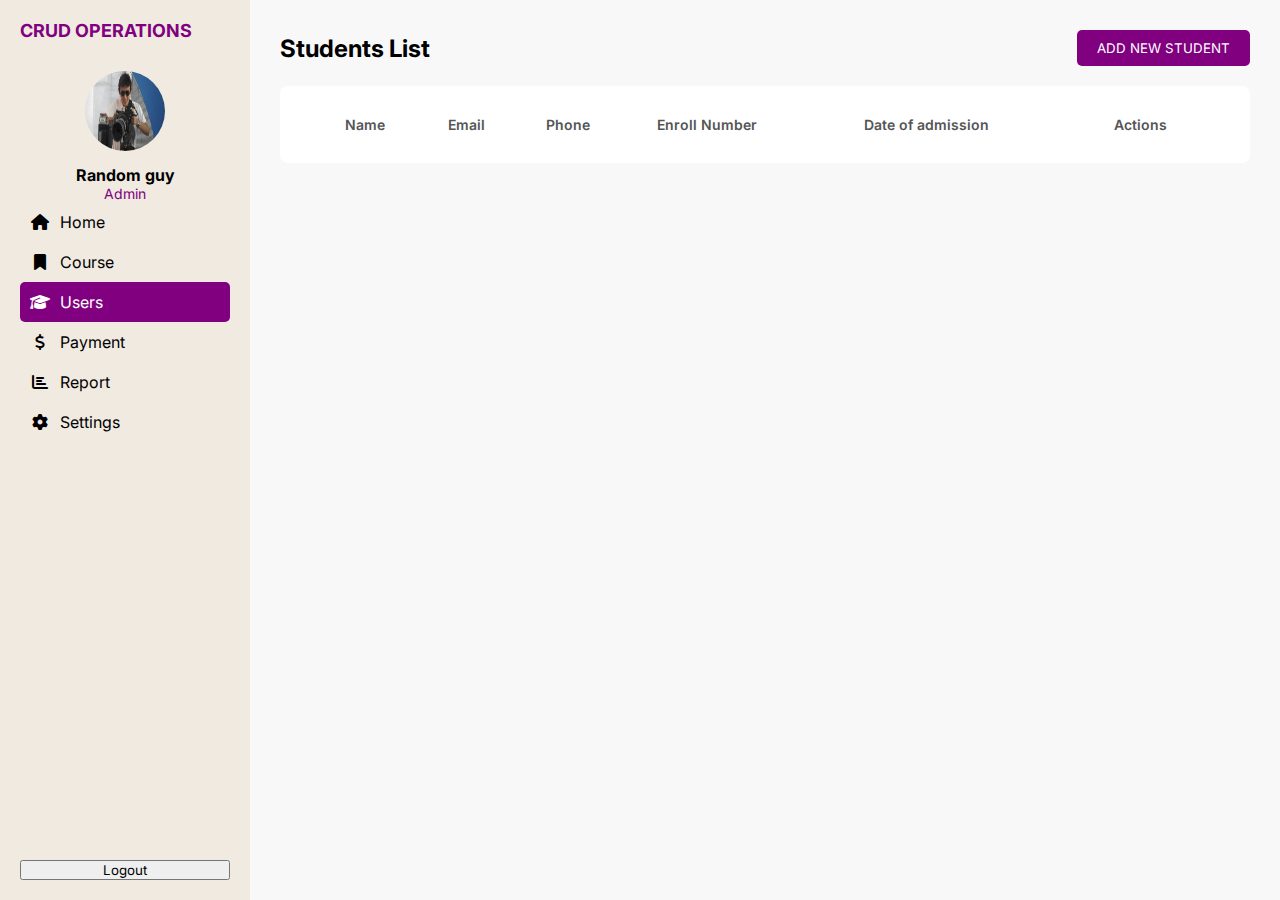
<file: index.html>
<!DOCTYPE html>
<html lang="en">
<head>
  <meta charset="UTF-8" />
  <meta name="viewport" content="width=device-width, initial-scale=1.0" />
  <title>CRUD Operations - Students List</title>
  <link href="https://fonts.googleapis.com/css2?family=Inter:wght@400;600;700&display=swap" rel="stylesheet">
  <link rel="stylesheet" href="https://cdnjs.cloudflare.com/ajax/libs/font-awesome/6.4.0/css/all.min.css"/>
  <link rel="stylesheet" href="style.css">
</head>
<body>
  <aside>
    <div>
      <div class="logo">CRUD OPERATIONS</div>
      <div class="profile">
        <img src="./e926f691a012af425ff39d25b0ca54f0223c82cf.jpg" alt="Profile" />
        <div class="name">Random guy</div>
        <div class="role">Admin</div>
      </div>
      <nav>
        <ul>
          <li><i class="fas fa-home"></i><span>Home</span></li>
          <li><i class="fas fa-bookmark"></i><span>Course</span></li>
          <li class="active"><i class="fas fa-graduation-cap"></i><span>Users</span></li>
          <li><i class="fas fa-dollar-sign"></i><span>Payment</span></li>
          <li><i class="fas fa-chart-bar"></i><span>Report</span></li>
          <li><i class="fas fa-cog"></i><span>Settings</span></li>
        </ul>
      </nav>
    </div>
        <button id="logoutBtn">Logout</button>
  </aside>
  <main>
    <header>
      <h2>Students List</h2>
      <button class="btn">ADD NEW STUDENT</button>
    </header>
    <div class="students-list">
      <table>
        <thead>
          <tr>
            <th></th>
            <th>Name</th>
            <th>Email</th>
            <th>Phone</th>
            <th>Enroll Number</th>
            <th>Date of admission</th>
            <th>Actions</th>
          </tr>
        </thead>
        <tbody id="studentTableBody">
          <!-- JS will insert rows here -->
        </tbody>
      </table>
    </div>
  </main>
<script type="module" src="./script.js"></script>

</body>
</html>
</file>
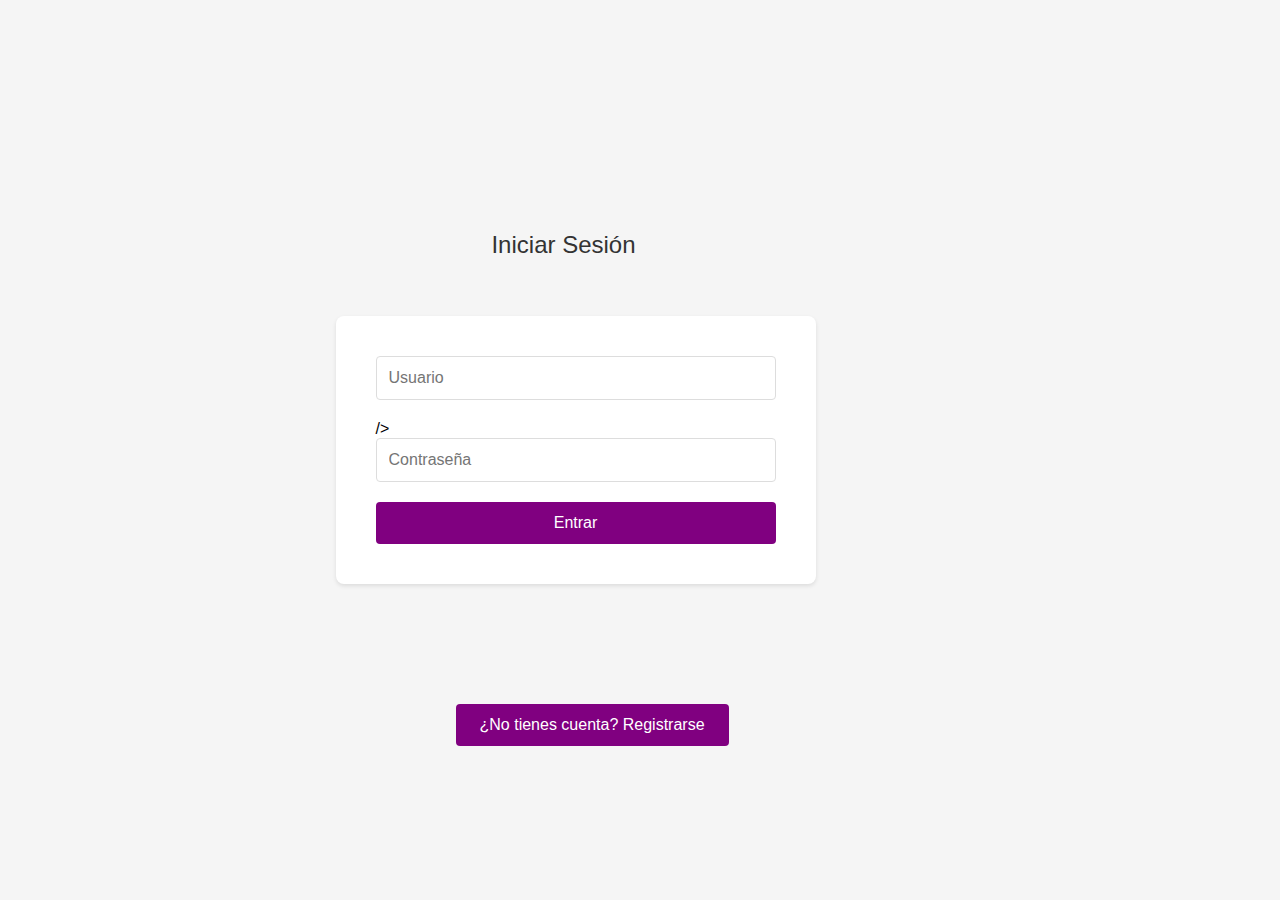
<file: login.html>
<!DOCTYPE html>
<html lang="es">
<head>
  <!-- Configuración básica del documento -->
  <meta charset="UTF-8" /> <!-- Codificación de caracteres -->
  <meta name="viewport" content="width=device-width, initial-scale=1.0"/> <!-- Responsive design -->
  <title>Login</title> <!-- Título de la página -->
  <link rel="stylesheet" href="login.css"> <!-- Hoja de estilos CSS -->
</head>
<body>
  <!-- ========== SECCIÓN DE LOGIN ========== -->
  <h2 id="loginTitle">Iniciar Sesión</h2> <!-- Título del formulario -->
  
  <!-- Formulario de login -->
  <form id="loginForm">
    <!-- Campo de usuario -->
    <input 
      type="text" 
      id="username" 
      placeholder="Usuario" 
      required <!-- Campo obligatorio -->
    />
    
    <!-- Campo de contraseña -->
    <input 
      type="password" 
      id="password" 
      placeholder="Contraseña" 
      required 
    />
    
    <!-- Botón de submit -->
    <button type="submit">Entrar</button>
  </form>

  <!-- Mensaje de error (inicialmente vacío) -->
  <p id="errorMsg" style="color:red;"></p>

  <!-- Botón para alternar a registro -->
  <div style="text-align:center; margin-top:40px;">
    <button id="showRegisterBtn" type="button">
      ¿No tienes cuenta? Registrarse
    </button>
  </div>

  <!-- ========== SECCIÓN DE REGISTRO (oculta inicialmente) ========== -->
  <div id="registerContainer" style="display:none;">
    <h2>Registrarse</h2> <!-- Título del formulario de registro -->
    
    <!-- Formulario de registro -->
    <form id="registerForm">
      <!-- Campos de registro -->
      <input 
        type="text" 
        id="regUsername" 
        placeholder="Usuario" 
        required 
      />
      <input 
        type="password" 
        id="regPassword" 
        placeholder="Contraseña" 
        required 
      />
      <input 
        type="password" 
        id="regPassword2" 
        placeholder="Verificar Contraseña" 
        required 
      />
      
      <!-- Botón de submit -->
      <button type="submit">Registrar</button>
    </form>
    
    <!-- Mensaje de error para registro -->
    <p id="regErrorMsg" style="color:red;"></p>
    
    <!-- Botón para volver al login -->
    <div style="text-align:center; margin-top:20px;">
      <button id="backToLoginBtn" type="button">
        Volver al login
      </button>
    </div>
  </div>

  <!-- Carga del script JavaScript (módulo ES6) -->
  <script type="module" src="./login.js"></script>
</body>
</html>
</file>
<file: style.css>
/* style.css */
* {
  margin: 0;
  padding: 0;
  box-sizing: border-box;
  font-family: 'Inter', sans-serif;
}

body {
  display: flex;
  height: 100vh;
  background-color: #f8f8f8;
}

aside {
  background: #f0eae1;
  width: 250px;
  padding: 20px;
  display: flex;
  flex-direction: column;
  justify-content: space-between;
}

.logo {
  font-weight: 700;
  font-size: 18px;
  color: purple;
  margin-bottom: 30px;
}

.profile {
  text-align: center;
}

.profile img {
  width: 80px;
  height: 80px;
  border-radius: 50%;
  margin-bottom: 10px;
}

.profile .name {
  font-weight: bold;
}

.profile .role {
  color: purple;
  font-size: 14px;
}

nav ul {
  list-style: none;
}

nav li {
  display: flex;
  align-items: center;
  padding: 10px;
  gap: 10px;
  cursor: pointer;
  border-radius: 5px;
}

nav li.active,
nav li:hover {
  background: purple;
  color: white;
}

nav li i {
  width: 20px;
  text-align: center;
}

.logout {
  text-align: left;
  font-size: 14px;
  cursor: pointer;
}

main {
  flex: 1;
  padding: 30px;
  overflow: auto;
}

header {
  display: flex;
  justify-content: space-between;
  align-items: center;
  margin-bottom: 20px;
}

.students-list {
  background: white;
  border-radius: 8px;
  padding: 20px;
}

table {
  width: 100%;
  border-collapse: collapse;
}

th,
td {
  padding: 10px;
  text-align: left;
  font-size: 14px;
}

th {
  font-weight: 600;
  color: #555;
}

tbody tr {
  border-bottom: 1px solid #eee;
}

tbody tr:hover {
  background-color: #f9f9f9;
}

.action-btns {
  display: flex;
  gap: 10px;
}

.btn {
  background: purple;
  color: white;
  border: none;
  padding: 10px 20px;
  border-radius: 5px;
  cursor: pointer;
}

.edit,
.delete {
  cursor: pointer;
  color: purple;
}

.edit:hover,
.delete:hover {
  color: darkmagenta;
}

.student-photo {
  width: 40px;
  height: 40px;
  border-radius: 50%;
}

@media (max-width: 768px) {
  aside {
    width: 60px;
    padding: 10px;
  }

  aside .profile,
  aside .logout,
  aside .logo,
  aside nav li span {
    display: none;
  }

  main {
    padding: 10px;
  }
}
</file>
<file: login.css>
/* RESET BÁSICO */
body {
  margin: 0;
  padding: 0;
  font-family: 'Arial', sans-serif;
  background-color: #f5f5f5;
  display: flex;
  justify-content: center;
  align-items: center;
  min-height: 100vh;
}

/* CONTENEDOR PRINCIPAL */
#loginForm, #registerForm {
  background: white;
  padding: 40px;
  border-radius: 8px;
  box-shadow: 0 2px 4px rgba(0, 0, 0, 0.1);
  width: 100%;
  max-width: 400px;
}

/* TÍTULO "Iniciar Sesión" */
h2 {
  color: #333;
  font-size: 24px;
  font-weight: normal;
  text-align: center;
  margin-bottom: 30px;
  transform: translate(300px, -200px);
}

/* ESTILOS COMUNES PARA INPUTS */
#loginForm input, #registerForm input {
  width: 100%;
  padding: 12px;
  margin-bottom: 20px;
  border: 1px solid #ddd;
  border-radius: 4px;
  font-size: 16px;
  box-sizing: border-box;
}

/* EFECTO FOCUS */
#loginForm input:focus, #registerForm input:focus {
  outline: none;
  border-color: #4285f4;
}

/* BOTÓN "Entrar" */
#loginForm button, #registerForm button {
  width: 100%;
  padding: 12px;
  background-color: purple;
  color: white;
  border: none;
  border-radius: 4px;
  font-size: 16px;
  cursor: pointer;
  transition: background 0.3s;
}

#loginForm button:hover, #registerForm button:hover {
  background-color: rgb(202, 12, 202);
}

/* MENSAJE DE ERROR */
#errorMsg {
  text-align: center;
  margin-top: 20px;
  color: #d32f2f;
  font-size: 14px;
}

/* Estilo para el botón de mostrar registro */
#showRegisterBtn {
  padding: 12px 24px;
  background-color: purple;
  color: white;
  border: none;
  border-radius: 4px;
  font-size: 16px;
  cursor: pointer;
  transition: background 0.3s;
  margin-top: 10px;
  transform: translate(-360px, 250px);
}

#showRegisterBtn:hover {
  background-color: rgb(189, 3, 189);
}

/* Estilo para el botón de volver al login */
#backToLoginBtn {
  padding: 12px 24px;
  background-color: purple;
  color: white;
  border: none;
  border-radius: 4px;
  font-size: 16px;
  cursor: pointer;
  transition: background 0.3s;
}

#backToLoginBtn:hover {
  background-color: rgb(189, 3, 189);
}

/* Estilo para el botón de logout */
#logoutBtn {
  padding: 12px 24px;
  background-color: purple;
  color: white;
  border: none;
  border-radius: 4px;
  font-size: 16px;
  cursor: pointer;
  transition: background 0.3s;
  margin-top: 20px;
  width: 100%;
  max-width: 200px;
  display: block;
}

#logoutBtn:hover {
  background-color: rgb(189, 3, 189);
}
</file>
